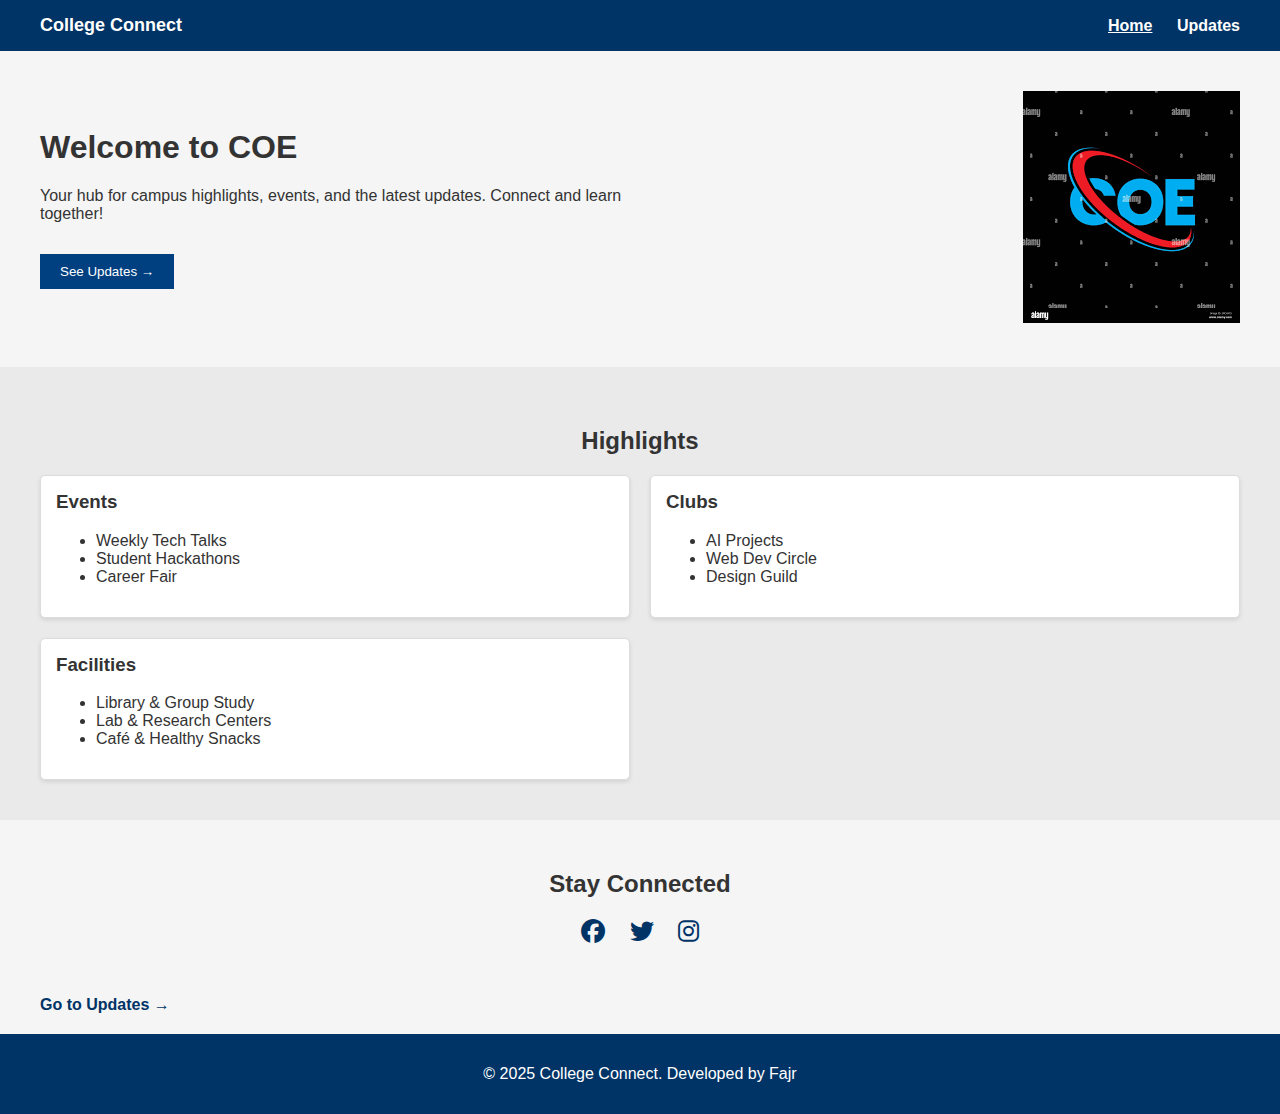
<file: index.html>
<!DOCTYPE html>
<html lang="en">
<head>
<meta charset="UTF-8">
<meta name="viewport" content="width=device-width, initial-scale=1.0">
<title>COE</title>
<link rel="stylesheet" href="style.css">
<link rel="stylesheet" href="https://cdnjs.cloudflare.com/ajax/libs/font-awesome/6.5.0/css/all.min.css">
</head>
<body>

<!-- Header -->
<header class="header">
<div class="logo">College Connect</div>
<nav class="nav">
<a href="index.html" class="active">Home</a>
<a href="updates.html">Updates</a>
</nav>
</header>

<!-- Welcome Section -->
<section class="welcome">
<div class="welcome-text">
<h1>Welcome to COE</h1>
<p>Your hub for campus highlights, events, and the latest updates. Connect and learn together!</p>
<button class="btn" onclick="location.href='updates.html'">See Updates →</button>
</div>
<div class="welcome-img">
<img src="pictures/Fa.png" alt="COE img">
</div>
</section>

<!-- Highlights Section -->
<section class="highlights">
<h2>Highlights</h2>
<div class="cards">
<div class="card">
<h3>Events</h3>
<ul>
<li>Weekly Tech Talks</li>
<li>Student Hackathons</li>
<li>Career Fair</li>
</ul>
</div>
<div class="card">
<h3>Clubs</h3>
<ul>
<li>AI Projects</li>
<li>Web Dev Circle</li>
<li>Design Guild</li>
</ul>
</div>
<div class="card">
<h3>Facilities</h3>
<ul>
<li>Library & Group Study</li>
<li>Lab & Research Centers</li>
<li>Café & Healthy Snacks</li>
</ul>
</div>
</div>
</section>

<!-- Stay Connected -->
<section class="connect">
<h2>Stay Connected</h2>
<div class="social-icons">
<a href="https://www.facebook.com" target="_blank"><i class="fab fa-facebook"></i></a>
<a href="https://www.twitter.com" target="_blank"><i class="fab fa-twitter"></i></a>
<a href="https://www.instagram.com" target="_blank"><i class="fab fa-instagram"></i></a>
</div>
</section>

<!-- Go to Updates Button -->
<div class="go-to-updates">
<a href="updeates.html" class="btn">Go to Updates →</a>
</div>

<!-- Footer -->
<footer class="footer">
<p>© 2025 College Connect. Developed by Fajr</p>
</footer>

</body>
</html>
</file>
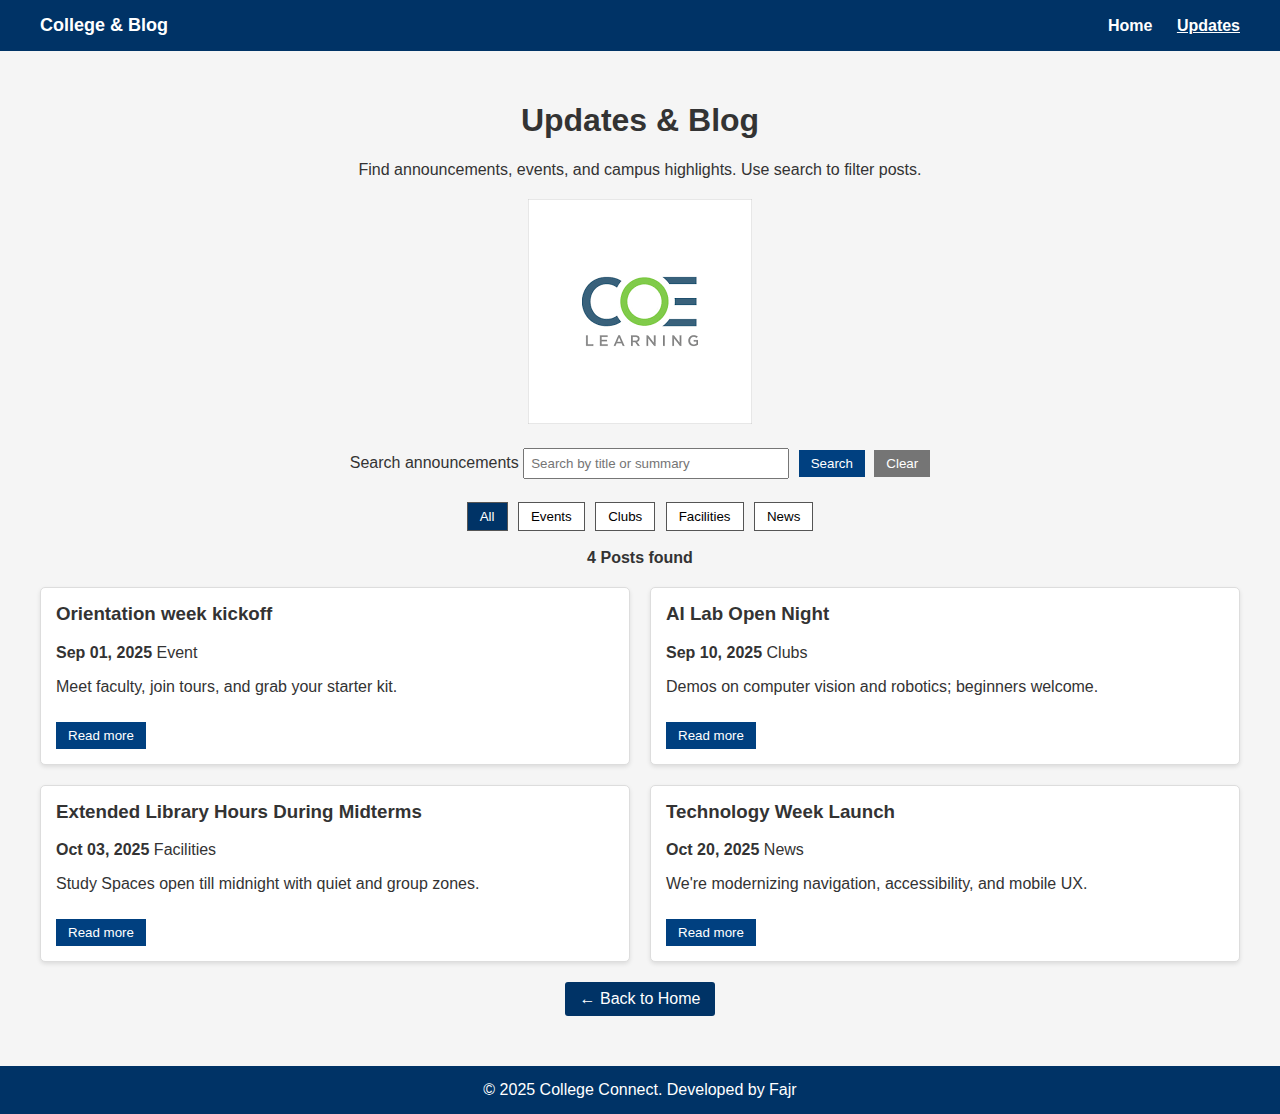
<file: updeates.html>
<!DOCTYPE html>
<html lang="en">
<head>
<meta charset="UTF-8">
<meta name="viewport" content="width=device-width, initial-scale=1.0">
<title>Updates & Blog</title>
<link rel="stylesheet" href="style.css">
</head>
<body>

<header class="header">
<div class="logo">College & Blog</div>
<nav class="nav">
<a href="index.html">Home</a>
<a href="updates.html" class="active">Updates</a>
</nav>
</header>

<main class="content">
<h1>Updates & Blog</h1>
<p class="subtitle">Find announcements, events, and campus highlights. Use search to filter posts.</p>
<div class="updeates-img">
<img src="pictures/Logo.COE.png" alt="COE img">
</div>
</section>

<div class="search-box">
<label for="search">Search announcements</label>
<input type="text" id="search" placeholder="Search by title or summary">
<button>Search</button>
<button class="clear">Clear</button>
</div>

<div class="filters">
<button class="active">All</button>
<button>Events</button>
<button>Clubs</button>
<button>Facilities</button>
<button>News</button>
</div>

<p class="results">4 Posts found</p>

<div class="cards">
<div class="card">
<h3>Orientation week kickoff</h3>
<p><strong>Sep 01, 2025</strong> Event</p>
<p>Meet faculty, join tours, and grab your starter kit.</p>
<button class="read">Read more</button>
</div>

<div class="card">
<h3>AI Lab Open Night</h3>
<p><strong>Sep 10, 2025</strong> Clubs</p>
<p>Demos on computer vision and robotics; beginners welcome.</p>
<button class="read">Read more</button>
</div>

<div class="card">
<h3>Extended Library Hours During Midterms</h3>
<p><strong>Oct 03, 2025</strong> Facilities</p>
<p>Study Spaces open till midnight with quiet and group zones.</p>
<button class="read">Read more</button>
</div>

<div class="card">
<h3>Technology Week Launch</h3>
<p><strong>Oct 20, 2025</strong> News</p>
<p>We're modernizing navigation, accessibility, and mobile UX.</p>
<button class="read">Read more</button>
</div>
</div>

<a href="index.html" class="back">← Back to Home</a>
</main>

<footer class="footer">
© 2025 College Connect. Developed by Fajr
</footer>

</body>
</html>
</file>
<file: style.css>
body {
margin: 0;
font-family: Arial, sans-serif;
background: #F5F5F5; 
color: #333333; 
}

/* ====== Header ====== */
.header {
display: flex;
justify-content: space-between;
align-items: center;
padding: 15px 40px;
background: #003366; 
color: white;
}

.logo, .logo-img {
font-weight: bold;
font-size: 18px;
}

.nav a {
margin-left: 20px;
text-decoration: none;
color: white; 
font-weight: bold;
}

.nav a.active {
text-decoration: underline;
}

/* ====== Welcome Section (Home page) ====== */
.welcome {
display: flex;
justify-content: space-between;
align-items: center;
padding: 40px;
}

.welcome-text {
max-width: 50%;
}

.welcome-text h1 {
margin-top: 0;
}

.welcome-text .btn {
margin-top: 15px;
padding: 10px 20px;
background: #004080; 
color: white;
border: none;
cursor: pointer;
}
.btn:hover{
	background-color:blue;
}

.welcome-img img {
max-width: 300px;
}

/* ====== Highlights Section (Home) ====== */
.highlights {
padding: 40px;
background: #EAEAEA; 
text-align: center;
}

.highlights h2 {
margin-bottom: 20px;
}

.cards {
display: grid;
grid-template-columns: repeat(3, 1fr);
gap: 20px;
}

.card {
background: #FFFFFF; 
padding: 15px;
border-radius: 5px;
border: 1px solid #DDDDDD;
box-shadow: 0 2px 4px rgba(0,0,0,0.1);
text-align: left;
}

.card h3 {
margin-top: 0;
}

/* ====== Social Icons ====== */
.connect {
padding: 30px;
text-align: center;
}

.social-icons a {
text-decoration: none;
color: #003366; 
margin: 0 10px;
font-size: 24px;
transition: 0.3s;
}

.social-icons a:hover {
color: #004080; 
}
.button:hover{
	background-color:#blue;
}

/* ====== Go to Updates Button ====== */
.go-to-updates {
text-align: left;
margin: 20px 40px;
font-size: 16px;
}

.go-to-updates a {
color: #003366; 
font-weight: bold;
text-decoration: none;
}

.go-to-updates a:hover {
color: #004080; 
}

/* ====== Updates Page Content ====== */
.content {
padding: 30px 40px;
text-align: center;
}

.subtitle {
color: #333;
margin-bottom: 20px;
}

/* ====== Search Box ====== */
.search-box {
margin: 20px 0;
}

.search-box input {
padding: 6px;
width: 250px;
}

.search-box button {
padding: 6px 12px;
margin-left: 5px;
background: #004080; 
color: white;
border: none;
cursor: pointer;
}

.search-box .clear {
background: #757575; 
}


/* ====== Filters ====== */
.filters {
margin: 15px 0;
}

.filters button {
padding: 6px 12px;
margin: 3px;
border: 1px solid #555;
background: white;
cursor: pointer;
}

.filters button.active {
background: #003366; 
color: white;
}


/* ====== Results ====== */
.results {
margin: 10px 0 20px;
font-weight: bold;
}

/* ====== Cards (Updates Page) ====== */
.cards {
display: grid;
grid-template-columns: repeat(2, 1fr);
gap: 20px;
}

.card .read {
background: #004080; 
color: white;
border: none;
padding: 6px 12px;
margin-top: 10px;
cursor: pointer;
}

/* ====== Back to Home Link ====== */
.back {
display: inline-block;
margin-top: 20px;
padding: 8px 15px;
background: #003366; 
color: white;
text-decoration: none;
border-radius: 3px;
}

/* ====== Footer ====== */
.footer {
text-align: center;
padding: 15px;
background: #003366; 
color: white;
margin-top: 20px;
}
</file>
